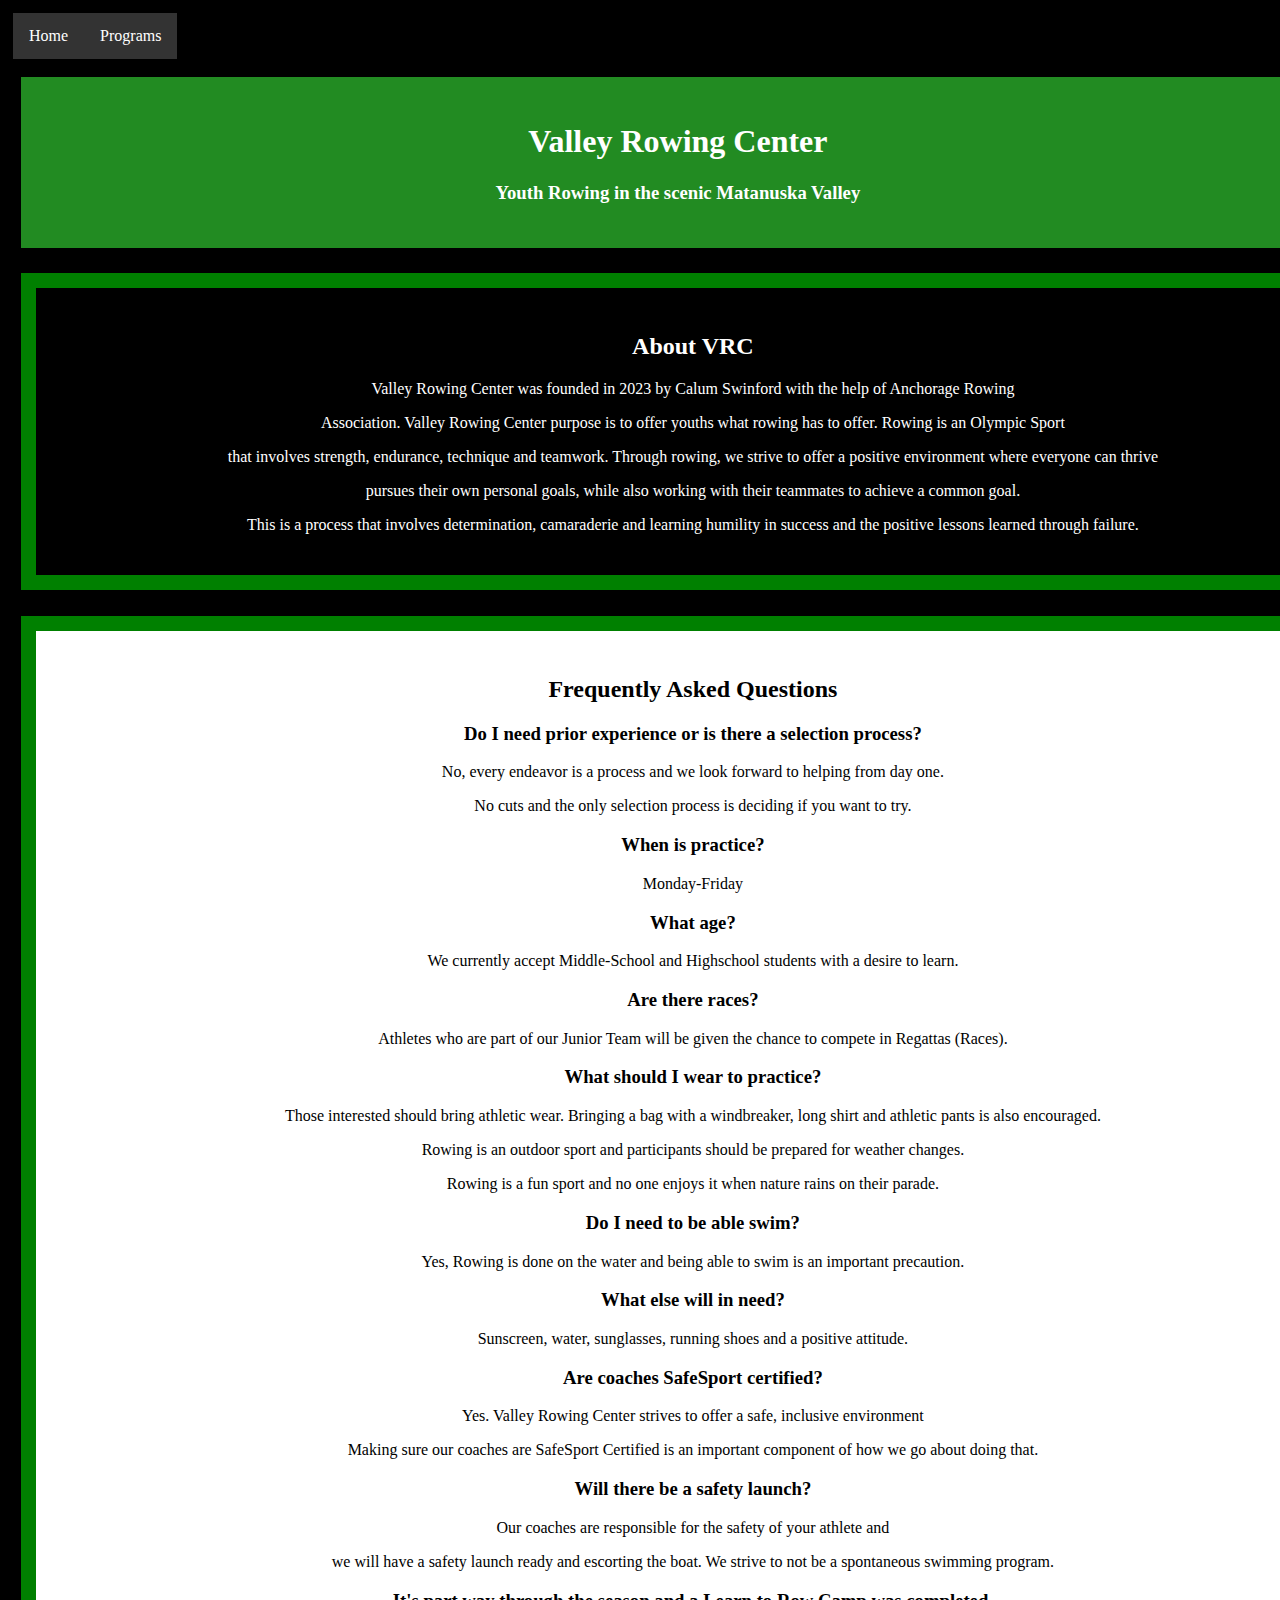
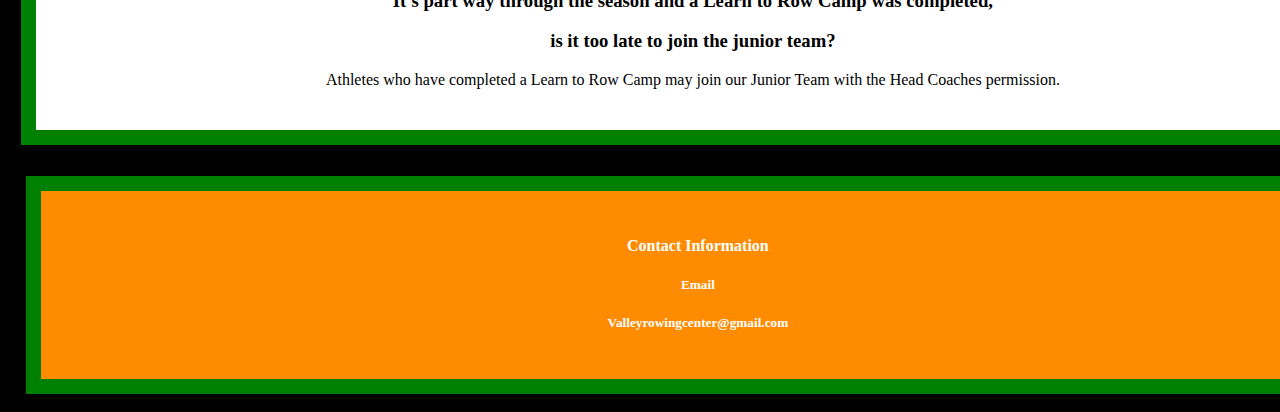
<file: VrcSite/about-vrc.html>
<!DOCTYPE html>
<html lang="en" dir="ltr">
  <head>
    <meta name="viewport" content="width=device-width, initial-scale=1.0">
    <meta charset="utf-8">
    <title>Valley Rowing Center</title>
    <link rel="stylesheet" type="text/css" href="about-vrc.css">
  </head>
  <body>
    <div class="col span2">
      <ul>

        <li><a href="index.html">Home</a></li>
     
        <li><a href="vrc-programs.html">Programs</a></li>
   
      </ul>

    </div>

     <div class="col header">
      <header><h1>Valley Rowing Center</h1></header>
      <h3>Youth Rowing in the scenic Matanuska Valley</h3>
    </div>

    <div class="col article">
      <article><h2>About VRC</h2>
        <p>Valley Rowing Center was founded in 2023 by Calum Swinford with the help of Anchorage Rowing </p>
        <p>Association. Valley Rowing Center purpose is to offer youths what rowing has to offer.
        Rowing is an Olympic Sport</p>
        <p> that involves strength, endurance, technique and teamwork.
        Through rowing, we strive to offer a positive environment where everyone can thrive</p>
        <p>pursues their own personal goals, while also working with their teammates to achieve a common goal.</p>
        <p>
This is a process that involves determination, camaraderie and learning humility in success and the positive lessons learned through failure.
</p>

        </article>
      </div>
    <div class="col aside">
    <aside>
      <h2>Frequently Asked Questions</h2>
      <h3>Do I need prior experience or is there a selection process?
      </h3>
      <p>No, every endeavor is a process and we look forward to helping from day one.</p>
      <p>
         No cuts and the only selection process is deciding if you want to try.
      </p>
     <h3>When is practice?</h3>
      <p>Monday-Friday
      </p>
      <h3>What age?</h3>
      <p>We currently accept Middle-School and Highschool students with a desire to learn.
        </p>
      <h3>Are there races?</h3>
      <p>Athletes who are part of our Junior Team will be given the chance to compete in Regattas (Races).
      </p>
      <h3>What should I wear to practice?</h3>
      <p>Those interested should bring athletic wear. Bringing a bag with a windbreaker, long shirt and athletic pants is also encouraged.</p>
      <p> Rowing is an outdoor sport and participants should be prepared for weather changes.</p>
      <p>
      Rowing is a fun sport and no one enjoys it when nature rains on their parade.

</P>
      <h3>
            Do I need to be able swim?
      </h3>
        <p>Yes, Rowing is done on the water and being able to swim is an important precaution.</p>
      <h3>What else will in need?</h3>
        <p>Sunscreen, water, sunglasses, running shoes and a positive attitude.
        </p>
      <h3>Are coaches SafeSport certified?</h3>
        <p>Yes. Valley Rowing Center strives to offer a safe, inclusive environment</p><p>Making sure our coaches are SafeSport Certified is an important component of how we go about doing that.
        </p>
      <h3>Will there be a safety launch?</h3>
    <p>Our coaches are responsible for the safety of your athlete and </p><p>we will have a safety launch ready and escorting the boat.
         We strive to not be a spontaneous swimming program.
</p>
      <h3>It's part way through the season and a Learn to Row Camp was completed,</h3><h3> is it too late to join the junior team?
      </h3>
        <p>Athletes who have completed a Learn to Row Camp may join our Junior Team with the Head Coaches permission.
       </p>
    </aside>
    </div>
    <div class="col container">
      <footer>
        <h4>Contact Information</h4>

        <h5>Email</h5>
         <h5>Valleyrowingcenter@gmail.com</h5>



      </footer>
    </div>
  </body>
</html>
</file>
<file: VrcSite/about-vrc.css>
.col {
    float: left;
    padding: 5px;

}

.row::after {
    content: "";
    clear: both;
    display: table;
}
body{background-color:black;}
.article{width:100%;
  width:100%;
  border: 15px solid green;
  padding: 2%;
  margin: 1%;
background-color:black;
color:white;}

.aside{width:100%;
  border: 15px solid green;
  padding: 2%;
  margin: 1%;
background-color:white;
color:black;}

.header{width:100%;
background-color:forestgreen;
width:100%;
  color:white;
width:100%;
 width:100%;
  border: 15px darkorange;
  padding: 2%;
  margin: 1%;}
  }
.span2{
 
  width:100%;
}

.container{width:100%;}


body{
 
  text-align:center;
}

image{aqlign:center;}
footer{background-color:darkorange;
width:100%;
  border: 15px solid green;
  padding: 2%;
  margin: 1%;
color:white;}



ul {
  list-style-type: none;
  margin: 0;
  padding: 0;
  overflow: hidden;
  background-color: #333;
}

li {
  float: left;
}

li a {
  display: block;
  color: white;
  text-align: center;
  padding: 14px 16px;
  text-decoration: none;
}

li a:hover:not(.active) {
  background-color: orange;
}

.active {
  background-color: darkorange;
}
</file>
